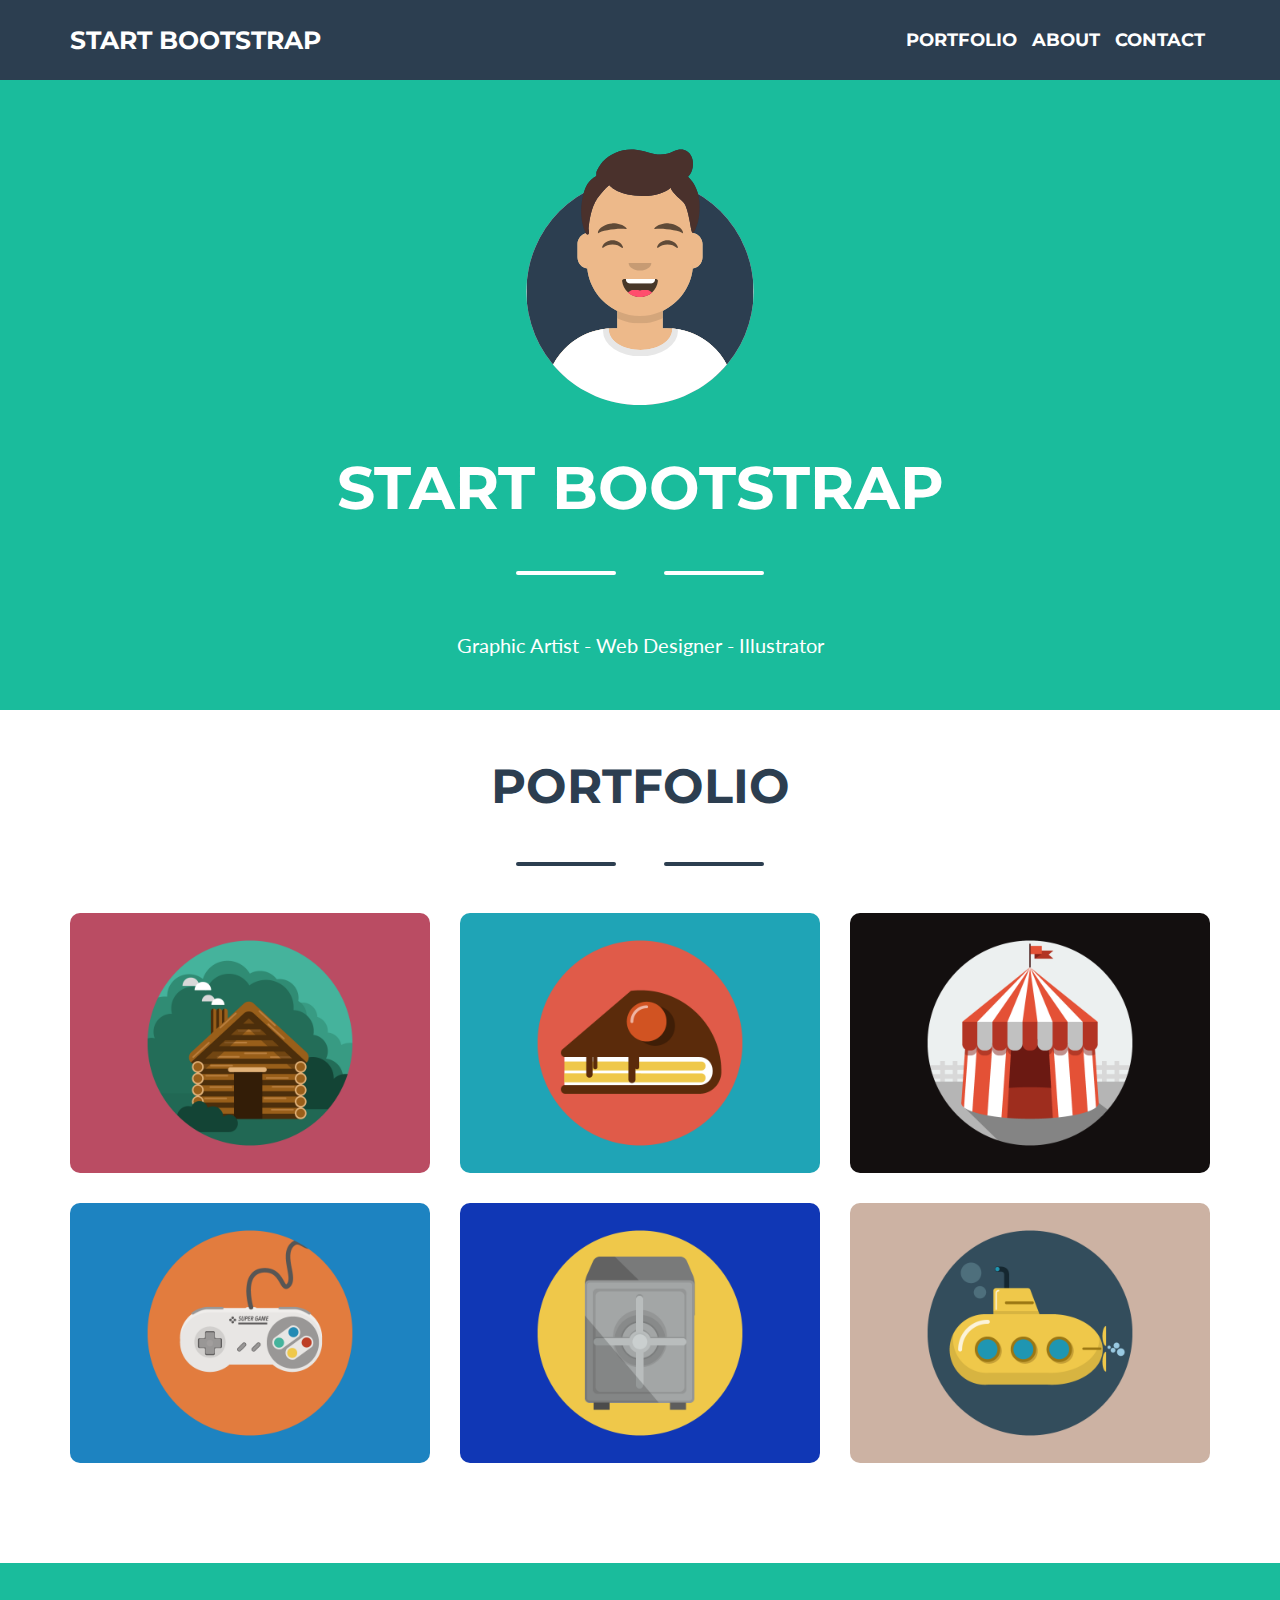
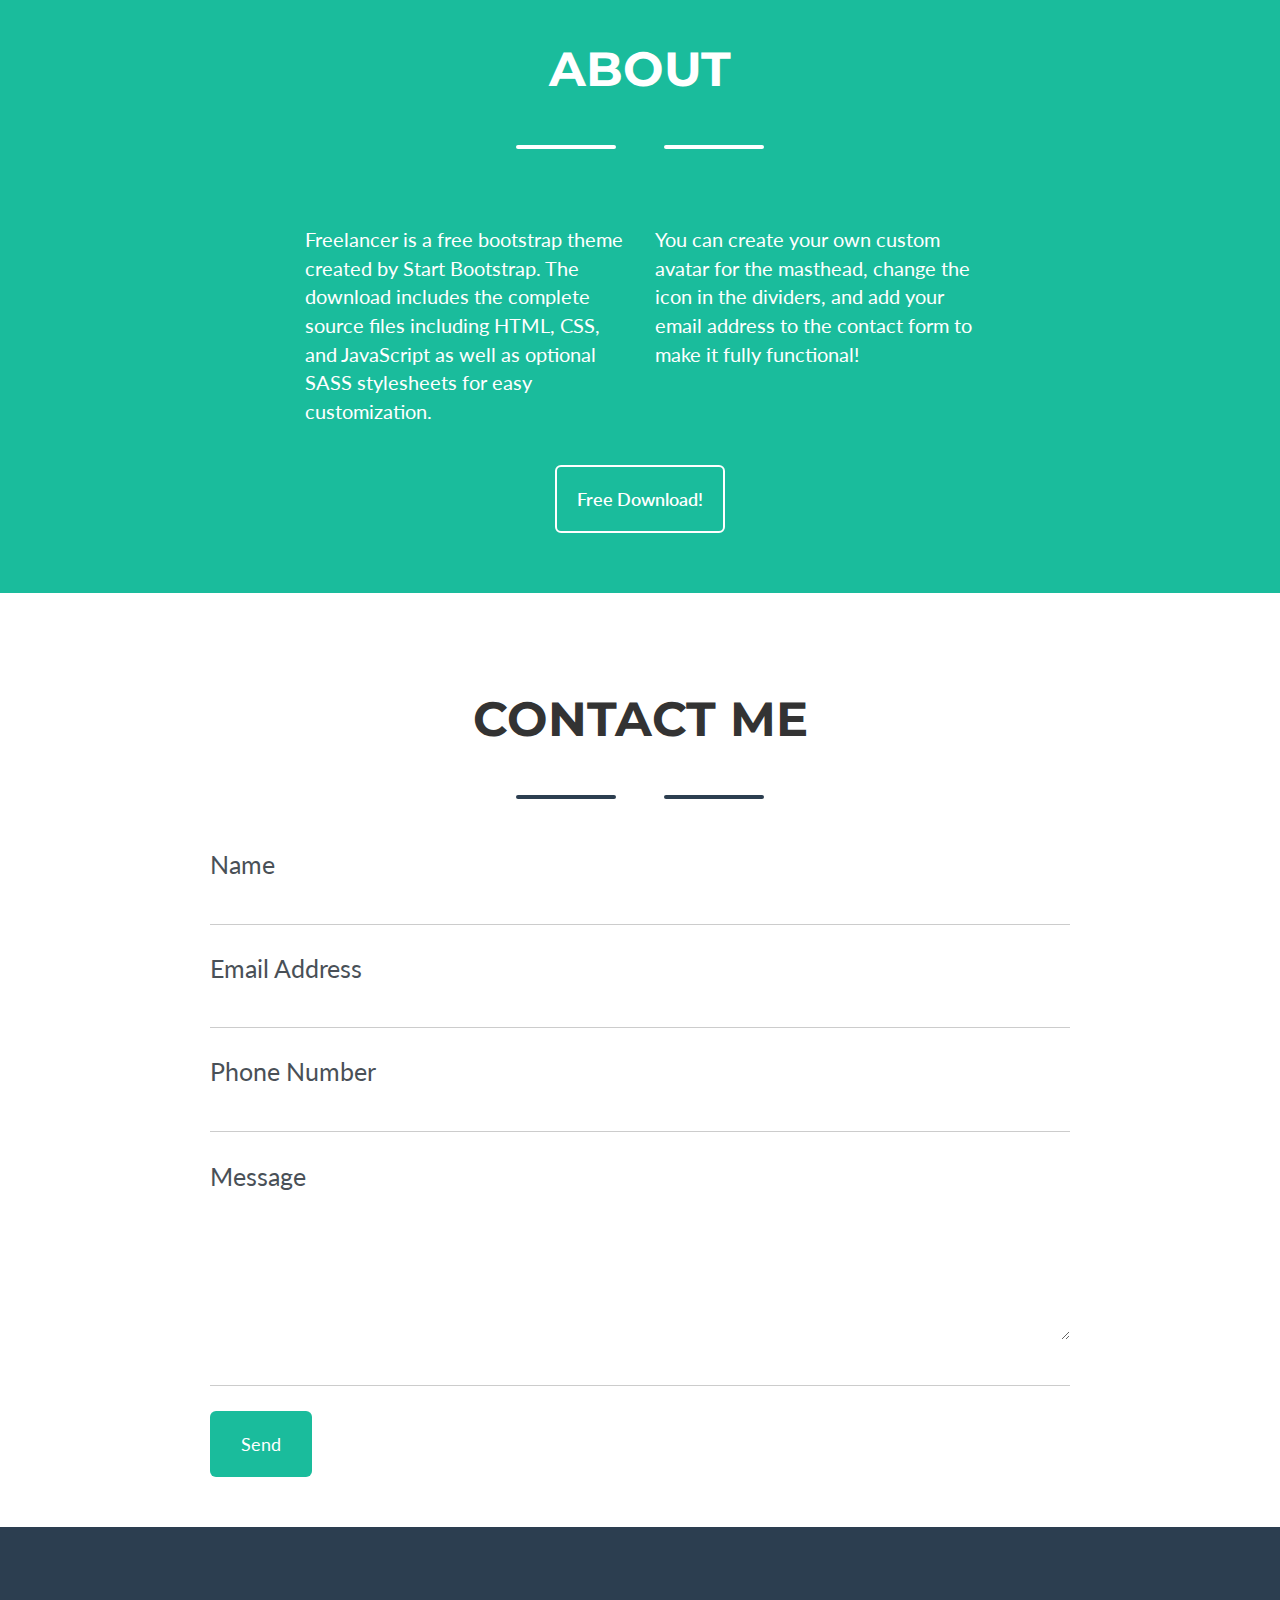
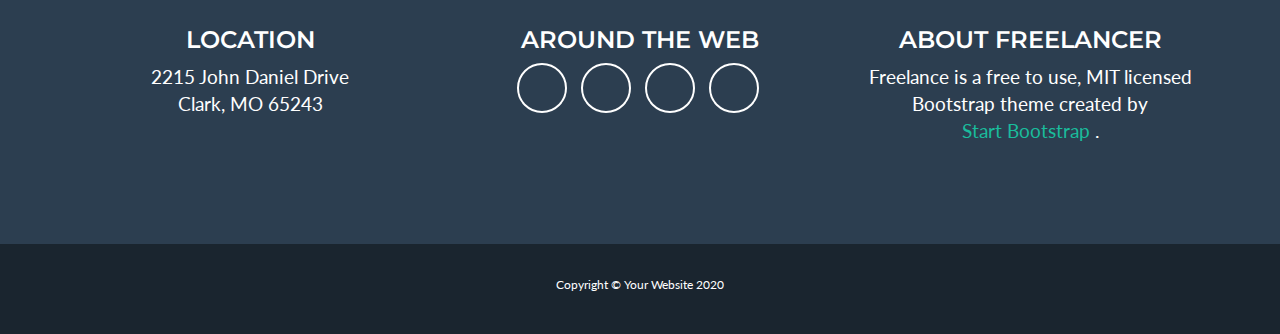
<file: index.html>
<!DOCTYPE html>
<html lang="en">
  <head>
    <meta charset="UTF-8">
    <meta name="viewport" content="width=device-width, initial-scale=1.0">
    <meta http-equiv="X-UA-Compatible" content="ie=edge">
    <!-- google font -->
    <link rel="preconnect" href="https://fonts.gstatic.com">
    <link href="https://fonts.googleapis.com/css2?family=Lato:wght@400;700&family=Montserrat:wght@400;600;700&display=swap" rel="stylesheet">
    <!-- /google font -->

    <!-- font awesome -->
    <link rel="stylesheet" href="https://cdnjs.cloudflare.com/ajax/libs/font-awesome/5.15.2/css/all.min.css" integrity="sha512-HK5fgLBL+xu6dm/Ii3z4xhlSUyZgTT9tuc/hSrtw6uzJOvgRr2a9jyxxT1ely+B+xFAmJKVSTbpM/CuL7qxO8w==" crossorigin="anonymous" />
    <!-- /font awesome -->

    <!-- bootstrap cdn -->
    <link rel="stylesheet" href="https://maxcdn.bootstrapcdn.com/bootstrap/3.3.7/css/bootstrap.min.css" integrity="sha384-BVYiiSIFeK1dGmJRAkycuHAHRg32OmUcww7on3RYdg4Va+PmSTsz/K68vbdEjh4u" crossorigin="anonymous">
    <!-- /bootstrap cdn -->

    <link rel="stylesheet" href="css/style.css">
    <title>Bootstrap Freelancer</title>
  </head>
  <body id="page-top">

    <!-- intestazione -->
    <header class="color-white">

      <!-- header top -->
      <div class="header__top bg-primary">
        <!-- contenitore -->
        <div class="container">
          <!-- row -->
          <div class="row">

            <!-- col-6 -->
            <div class="col-xs-6">
              <!-- logo -->
              <div class="logo color-white">
                <a href="#page-top" class="text-uppercase color-white">start bootstrap</a>
              </div>
              <!-- /logo -->
            </div>
            <!-- /col-6 -->

            <!-- col-6 -->
            <div class="col-xs-6 color-white text-right">
              <!-- navigazione -->
              <div class="ht__navigazione">
                <!-- nav -->
                <nav class="visible-md visible-lg">
                  <ul class="list-inline">
                    <li><a href="#" class="text-uppercase color-white">portfolio</a></li>
                    <li><a href="#" class="text-uppercase color-white">about</a></li>
                    <li><a href="#" class="text-uppercase color-white">contact</a></li>
                  </ul>
                </nav>
                <!-- /nav -->
                <!-- button hidden md hidden lg -->
                <button class="btn btn--custom hidden-md hidden-lg">MENU<i class="hamburger fas fa-bars"></i></button>
                <!-- button hidden md hidden lg -->
              </div>
              <!-- /navigazione -->
            </div>
            <!-- /col-6 -->

          </div>
          <!-- /row -->
        </div>
        <!-- /contenitore -->
      </div>
      <!-- /header top -->

      <!-- hero -->
      <div class="hero bg-secondary">
        <!-- hero contenuto -->
        <div class="hero__contenuto text-center">
          <!-- hero immagine -->
          <img class="hero__img" src="img/avataaars.svg" alt="male profile avatar">
          <!-- /hero immagine -->

          <!-- /hero testo -->
          <div class="hero__testo">
            <h1 class="text-uppercase">Start Bootstrap</h1>
            <div class="divider">
              <i class="star fas fa-star"></i>
            </div>
            <p class="ht__paragraph">Graphic Artist - Web Designer - Illustrator</p>
          </div>
          <!-- hero testo -->
        </div>
        <!-- /hero contenuto -->
      </div>
      <!-- /hero -->
    </header>
    <!-- /intestazione -->

    <!-- corpo centrale -->
    <main>
      <!-- sezione portfolio -->
      <section class="portfolio padding--tb">
        <!-- contenitore portfolio titolo-->
        <div class="container">
          <!-- row -->
          <div class="row">
            <!-- col 12 -->
            <div class="col-xs-12">
              <!-- portfolio titolo -->
              <div class="portfolio__titolo text-center color-black">
                <h2 class="text-uppercase">portfolio</h2>
                <div class="divider divider--black">
                  <i class="star fas fa-star"></i>
                </div>
              </div>
              <!-- /portfolio titolo -->
            </div>
            <!-- col 12 -->
          </div>
          <!-- /row -->
        </div>
        <!-- /contenitore portfolio titolo -->

        <!-- portfolio contenuto -->
        <div class="portfolio__contenuto">
          <!-- contenitore portfolio contenuto -->
          <div class="container">
            <!-- row -->
            <div class="row">

              <!-- colonna -->
              <div class="col-xs-12 col-sm-6 col-md-4">
                <!-- portfolio box -->
                <div class="portfolio__box">
                  <img class="portfolio__img" src="img/cabin.png" alt="log cabin">
                  <div class="portfolio__plus color-white"><i class="plus fas fa-plus"></i></div>
                </div>
                <!-- portfolio box -->
              </div>
              <!-- /colonna -->

              <!-- colonna -->
              <div class="col-xs-12 col-sm-6 col-md-4">
                <!-- portfolio box -->
                <div class="portfolio__box">
                  <img class="portfolio__img" src="img/cake.png" alt="cake">
                  <div class="portfolio__plus color-white"><i class="plus fas fa-plus"></i></div>
                </div>
                <!-- portfolio box -->
              </div>
              <!-- /colonna -->

              <!-- colonna -->
              <div class="col-xs-12 col-sm-6 col-md-4">
                <!-- portfolio box -->
                <div class="portfolio__box">
                  <img class="portfolio__img" src="img/circus.png" alt="circus tent">
                  <div class="portfolio__plus color-white"><i class="plus fas fa-plus"></i></div>
                </div>
                <!-- portfolio box -->
              </div>
              <!-- /colonna -->

              <!-- colonna -->
              <div class="col-xs-12 col-sm-6 col-md-4">
                <!-- portfolio box -->
                <div class="portfolio__box">
                  <img class="portfolio__img" src="img/game.png" alt="game pad">
                  <div class="portfolio__plus color-white"><i class="plus fas fa-plus"></i></div>
                </div>
                <!-- portfolio box -->
              </div>
              <!-- /colonna -->

              <!-- colonna -->
              <div class="col-xs-12 col-sm-6 col-md-4">
                <!-- portfolio box -->
                <div class="portfolio__box">
                  <img class="portfolio__img" src="img/safe.png" alt="safe">
                  <div class="portfolio__plus color-white"><i class="plus fas fa-plus"></i></div>
                </div>
                <!-- portfolio box -->
              </div>
              <!-- /colonna -->

              <!-- colonna -->
              <div class="col-xs-12 col-sm-6 col-md-4">
                <!-- portfolio box -->
                <div class="portfolio__box">
                  <img class="portfolio__img" src="img/submarine.png" alt="submarine">
                  <div class="portfolio__plus color-white"><i class="plus fas fa-plus"></i></div>
                </div>
                <!-- portfolio box -->
              </div>
              <!-- /colonna -->

            </div>
            <!-- /row -->
          </div>
          <!-- contenitore portfolio contenuto -->
        </div>
        <!--/portfolio contenuto -->
      </section>
      <!-- /sezione portfolio -->

      <!-- sezione about -->
      <section class="about bg-secondary color-white padding--tb">

        <!-- contenitore about titolo-->
        <div class="container">
          <!-- row -->
          <div class="row">
            <!-- col 12 -->
            <div class="col-xs-12">
              <!-- about titolo -->
              <div class="about__titolo text-center padding--tb">
                <h2 class="text-uppercase">about</h2>
                <div class="divider">
                  <i class="star fas fa-star"></i>
                </div>
              </div>
              <!-- /about titolo -->
            </div>
            <!-- col 12 -->
          </div>
          <!-- /row -->
        </div>
        <!-- /contenitore about titolo -->

        <!-- about contenuto -->
        <div class="about__contenuto padding--top">

          <!-- contenitore about contenuto -->
          <div class="container-fluid">
            <!-- row -->
            <div class="row">
              <!-- colonna -->
              <div class="col-xs-12 col-md-6">
                <p class="about__text">Freelancer is a free bootstrap theme created by Start Bootstrap. The download includes the complete source files including HTML, CSS, and JavaScript as well as optional SASS stylesheets for easy customization.</p>
              </div>
              <!-- colonna -->

              <!-- colonna -->
              <div class="col-xs-12 col-md-6">
                <p class="about__text">You can create your own custom avatar for the masthead, change the icon in the dividers, and add your email address to the contact form to make it fully functional!</p>
              </div>
              <!-- colonna -->
            </div>
            <!-- row -->
          </div>
          <!-- /contenitore about contenuto -->

          <!-- bottone about -->
          <div class="about__button text-center padding--tb">
            <button type="button" class="btn btn-lg btn--download"><i class="fas fa-download"></i> Free Download!</button>
          </div>
          <!-- bottone about -->
        </div>
        <!-- about contenuto -->
      </section>
      <!-- sezione about -->

      <!-- sezione contact -->
      <section class="contact padding--tb--big">

        <!-- contenitore contact titolo-->
        <div class="container">
          <!-- row -->
          <div class="row">
            <!-- col 12 -->
            <div class="col-xs-12">
              <!-- contact titolo -->
              <div class="contact__titolo text-center padding--tb">
                <h2 class="text-uppercase">contact me</h2>
                <div class="divider divider--black">
                  <i class="star fas fa-star"></i>
                </div>
              </div>
              <!-- /contact titolo -->
            </div>
            <!-- col 12 -->
          </div>
          <!-- /row -->
        </div>
        <!-- /contenitore contact titolo -->

        <!-- contact form -->
        <div class="contact__form padding--tb">
          <!-- form -->
          <form>
            <!-- name -->
            <div class="form-group form--margin">
              <input type="text" class="form--custom" placeholder="Name">
            </div>
            <!-- /name -->

            <!-- email address -->
            <div class="form-group form--margin">
              <input type="email" class="form--custom" id="exampleInputEmail1" placeholder="Email Address">
            </div>
            <!-- /email address -->

            <!-- phone number -->
            <div class="form-group form--margin">
              <input type="tel" class="form--custom" placeholder="Phone Number">
            </div>
            <!-- /phone number -->

            <!-- message -->
            <div class="form-group form--margin">
              <textarea class="form--textarea form--custom" name="name" rows="5" placeholder="Message"></textarea>
            </div>
            <!-- /message -->

            <!-- button form -->
            <button type="submit" class="btn btn-lg btn--green color-white">Send</button>
            <!-- /button form -->

          </form>
          <!-- /form -->
        </div>
        <!-- contact form -->
      </section>
      <!-- /sezione contact -->
    </main>
    <!-- /corpo centrale -->

    <!-- pie di pagina -->
    <footer class="text-center color-white">
      <!-- footer top -->
      <div class="footer__top padding--tb bg-primary">
        <!-- contenitore footer top -->
        <div class="container">
          <!-- row -->
          <div class="row">
            <!-- colonna -->
            <div class="col-xs-12 col-md-4">
              <!-- location -->
              <div class="ft__location">
                <h5 class="text-uppercase">Location</h5>
                <p>2215 John Daniel Drive <br> Clark, MO 65243</p>
              </div>
              <!-- /location -->
            </div>
            <!-- colonna -->

            <!-- colonna -->
            <div class="col-xs-12 col-md-4">
              <!-- around the web -->
              <div class="ft__around">
                <h5 class="text-uppercase">around the web</h5>
                <!-- social list -->
                <div class="social_list">
                  <ul class="list-inline">

                    <!-- facebook -->
                    <li><a href="https://facebook.com" target=”_blank” class="social__btn color-white"><i class="fab fa-fw fa-facebook-f"></i></a></li>
                    <!-- /facebook -->

                    <!-- twitter -->
                    <li><a href="https://twitter.com" target=”_blank” class="social__btn color-white"><i class="fab fa-fw fa-twitter"></i></a></li>
                    <!-- /twitter -->

                    <!-- linkedin -->
                    <li><a href="https://linkedin.com" target=”_blank” class="social__btn color-white"><i class="fab fa-fw fa-linkedin-in"></i></a></li>
                    <!-- /linkedin -->

                    <!-- dribble -->
                    <li><a href="#" target=”_blank” class="social__btn color-white"><i class="fab fa-fw fa-dribbble"></i></a></li>
                    <!-- dribble -->

                  </ul>
                </div>
                <!-- /social list -->
              </div>
              <!-- /around the web -->
            </div>
            <!-- colonna -->

            <!-- colonna -->
            <div class="col-xs-12 col-md-4">
              <div class="ft__about">
                <h5 class="text-uppercase">about freelancer</h5>
                <p>Freelance is a free to use, MIT licensed Bootstrap theme created by <br> <a href="http://startbootstrap.com" class="bootstrap__link">Start Bootstrap</a> .</p>
              </div>
            </div>
            <!-- colonna -->
          </div>
          <!-- row -->
        </div>
        <!-- contenitore footer top -->
      </div>
      <!-- footer top -->

      <!-- footer bottom -->
      <div class="footer__bottom bg-primary--dark">

        <!-- footer bottom copyright -->
        <div class="fb__copyright padding--tb">
          <p><small>Copyright © Your Website 2020</small></p>
        </div>
        <!-- footer bottom copyright -->

      </div>
      <!-- /footer bottom -->
    </footer>
    <!-- /pie di pagina -->

  </body>
</html>
</file>
<file: css/style.css>
html {
  scroll-behavior: smooth;
}

body {
  font-family: 'Lato', sans-serif;
}
/* debug */
.debug {
  background-color: pink;
  border: 1px solid #000;
}

/* mix */
.padding--tb {
  padding: 30px 0;
}

.padding--tb--big {
  padding: 50px 0;
}

.padding--top {
  padding-top: 30px;
}

.bg-primary {
  background-color: #2c3e50;
}

.bg-primary--dark {
  background-color: #1a252f;
}

.bg-secondary {
  background-color: #1abc9c;
}

.color-white {
  color: #fff;
}

.color-black {
  color: #2c3e50;
}

a {
  text-decoration: none;
  display: inline-block;
}

a:hover {
  text-decoration: none;
}

a:visited {
  color: #fff;
}

.btn:hover {
  color: #fff;
}

/* divider */
.divider {
  line-height: 40px;
  margin-top: 30px;
}

.divider .star {
  display: inline-block;
  vertical-align: middle;
  padding: 0 20px;
  font-size: 30px;
}

.divider::before,
.divider::after,
.divider--black::before,
.divider--black::after {
  content: "";
  height: 4px;
  width: 100px;
  border-radius: 16px;
  background-color: #fff;
  display: inline-block;
  vertical-align: middle;
}

.divider--black {
  color: #2c3e50;
}

.divider--black::before,
.divider--black::after {
  background-color: #2c3e50;
}
/* /divider */
/* /mix */

/* typo */
h1, h2, h5, .header__top {
  font-family: 'Montserrat', sans-serif;
}

h1 {
  font-weight: 700;
  font-size: 60px;
}

h2 {
  font-size: 48px;
  font-weight: 700;
}

h5 {
  font-size: 24px;
  font-weight: 600;
}
/* /typo */


/* intestazione */
/* header top */
.header__top {
  padding: 20px 0;
  position: fixed;
  top: 0;
  left: 0;
  right: 0;
  z-index: 1;
  font-weight: 700;
  font-size: 25px;
  line-height: 40px;
}

/* navigazione */
.header__top .ht__navigazione {
  font-size: 18px;
}

.header__top .logo, .header__top .ht__navigazione {
  vertical-align: middle;
}

.header__top a:hover {
  color: #fff;
}

.header__top nav a:hover {
  color: #117964;
}

.ht__navigazione ul {
  margin-bottom: 0;
}

.btn--custom {
  background: #1abc9c;
  font-weight: 700;
}

.btn--custom .hamburger {
  padding: 0 5px;
}

.btn--custom:hover {
  color: #fff;
}
/* /navigazione */
/* /header top */

/* hero */
.hero {
  padding-top: 100px;
}

.hero__contenuto {
  max-width: 650px;
  margin: auto;
  padding: 40px 0;
}

.hero__img {
  max-width: 250px;
  margin-bottom: 30px;
}

.ht__paragraph {
  margin-top: 40px;
  font-size: 20px;
}
/* /hero */
/* /intestazione */

/* main */
/* sezione portfolio */
.portfolio {
  padding-bottom: 100px;
}

.portfolio__box {
  margin: auto;
  margin-top: 30px;
  border-radius: 10px;
  overflow: hidden;
  position: relative;
}

.portfolio__img {
  width: 100%;
  /* border-radius: 10px; */
}

.portfolio__plus {
  background-color: rgba(26, 188, 156, 0.9);
  /* border-radius: 10px; */
  position: absolute;
  left: 0;
  right: 0;
  bottom: 0;
  top: 0;
  display: none;
}

.portfolio__plus .plus {
  position: absolute;
  top: 50%;
  left: 50%;
  transform: translate(-50%, -50%);
  font-size: 80px;
}

.portfolio__box:hover .portfolio__plus {
  display: block;
  cursor: pointer;
}
/* /sezione portfolio */

/* sezione about */
.about__contenuto {
  max-width: 700px;
  margin: auto;
}

.about__text {
  font-size: 20px;
  font-weight: 400;
}

.btn--download {
  border: 2px solid #fff;
  color: #fff;
  background-color: transparent;
  padding: 20px;
  font-weight: 600;
}

.btn--download:hover {
  color: #000;
  background-color: #fff;
}
/* sezione about */

/* sezione contact */
.contact__form {
  max-width: 900px;
  margin: auto;
  padding: 0 20px;
}

.form--custom {
  border: none;
  border-radius: 0;
  box-shadow: none;
  font-size: 25px;
  padding-left: 0;
  color: #495057;
  width: 100%;
}

.form--margin {
  margin-bottom: 25px;
  padding-bottom: 40px;
  border-bottom: 1px solid #ccc;
  color: grey;
}

.contact__form .btn--green {
  background-color: #1abc9c;
  padding: 20px 30px;
}

.form--textarea {
  width: 100%;
}

::placeholder {
  color: #495057;
}
/* /sezione contact */
/* /main */

/* footer */
/* footer top */
.footer__top p {
  font-size: 19px;
}
.footer__top {
  padding: 90px 0;
}

.social__btn {
  border-radius: 50%;
  border: 2px solid #fff;
  width: 50px;
  height: 50px;
  line-height: 46px;
  vertical-align: middle;
  text-align: center;
  font-size: 20px;
}

.social__btn:hover {
  background: #fff;
  color: #2c3e50;
}
/* footer top */

/* footer bottom */
.footer__bottom {
  background-color: #1a252f;
}

.ft__about .bootstrap__link {
  text-decoration: none;
  color: #1abc9c;
}

.ft__about .bootstrap__link:hover {
  color: #117964;
  text-decoration: underline;
}
/* /footer bottom */
/* footer */


/* RESPONSIVE */

/* < 991px */
@media screen and (max-width: 991px) {

  h5{
    margin-top: 35px;
  }

}

/* < 420px */
@media screen and (max-width: 420px) {

  h1{
    font-size: 40px;
  }

}
/* /RESPONSIVE */
</file>
